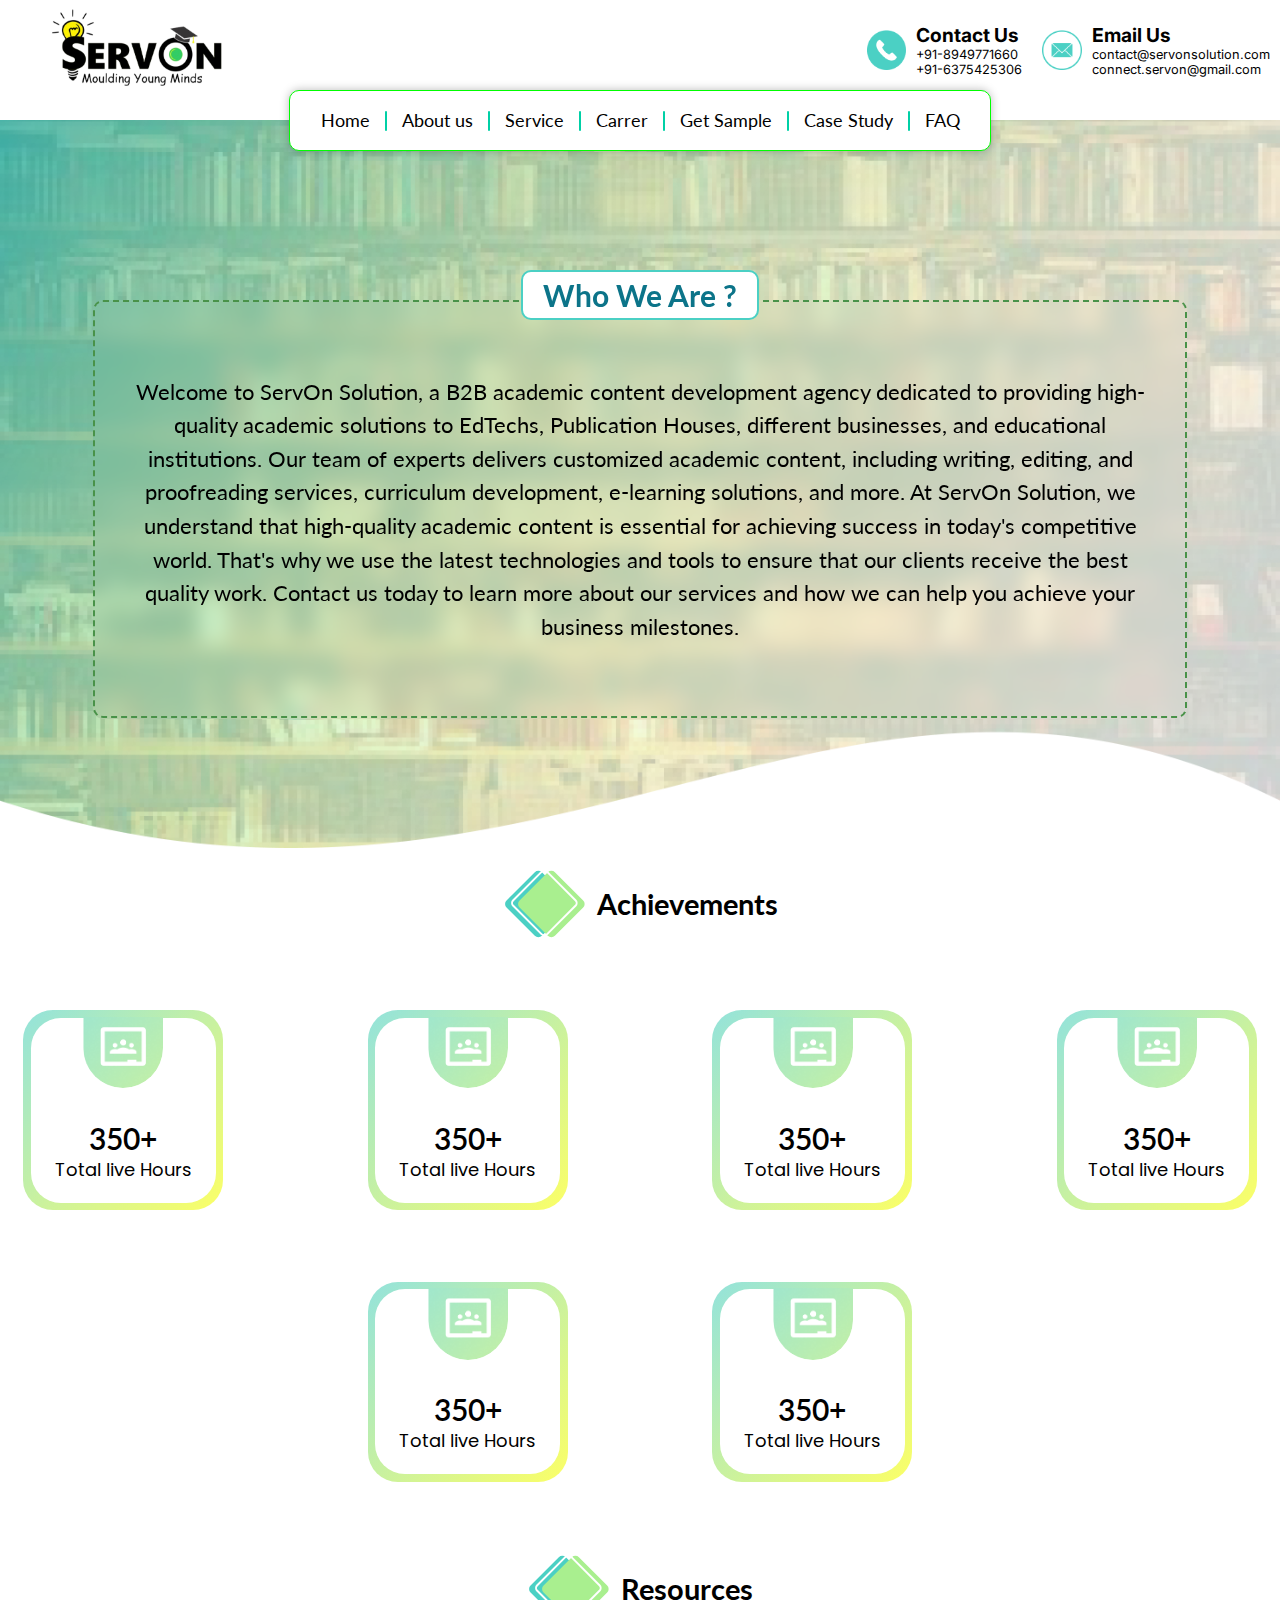
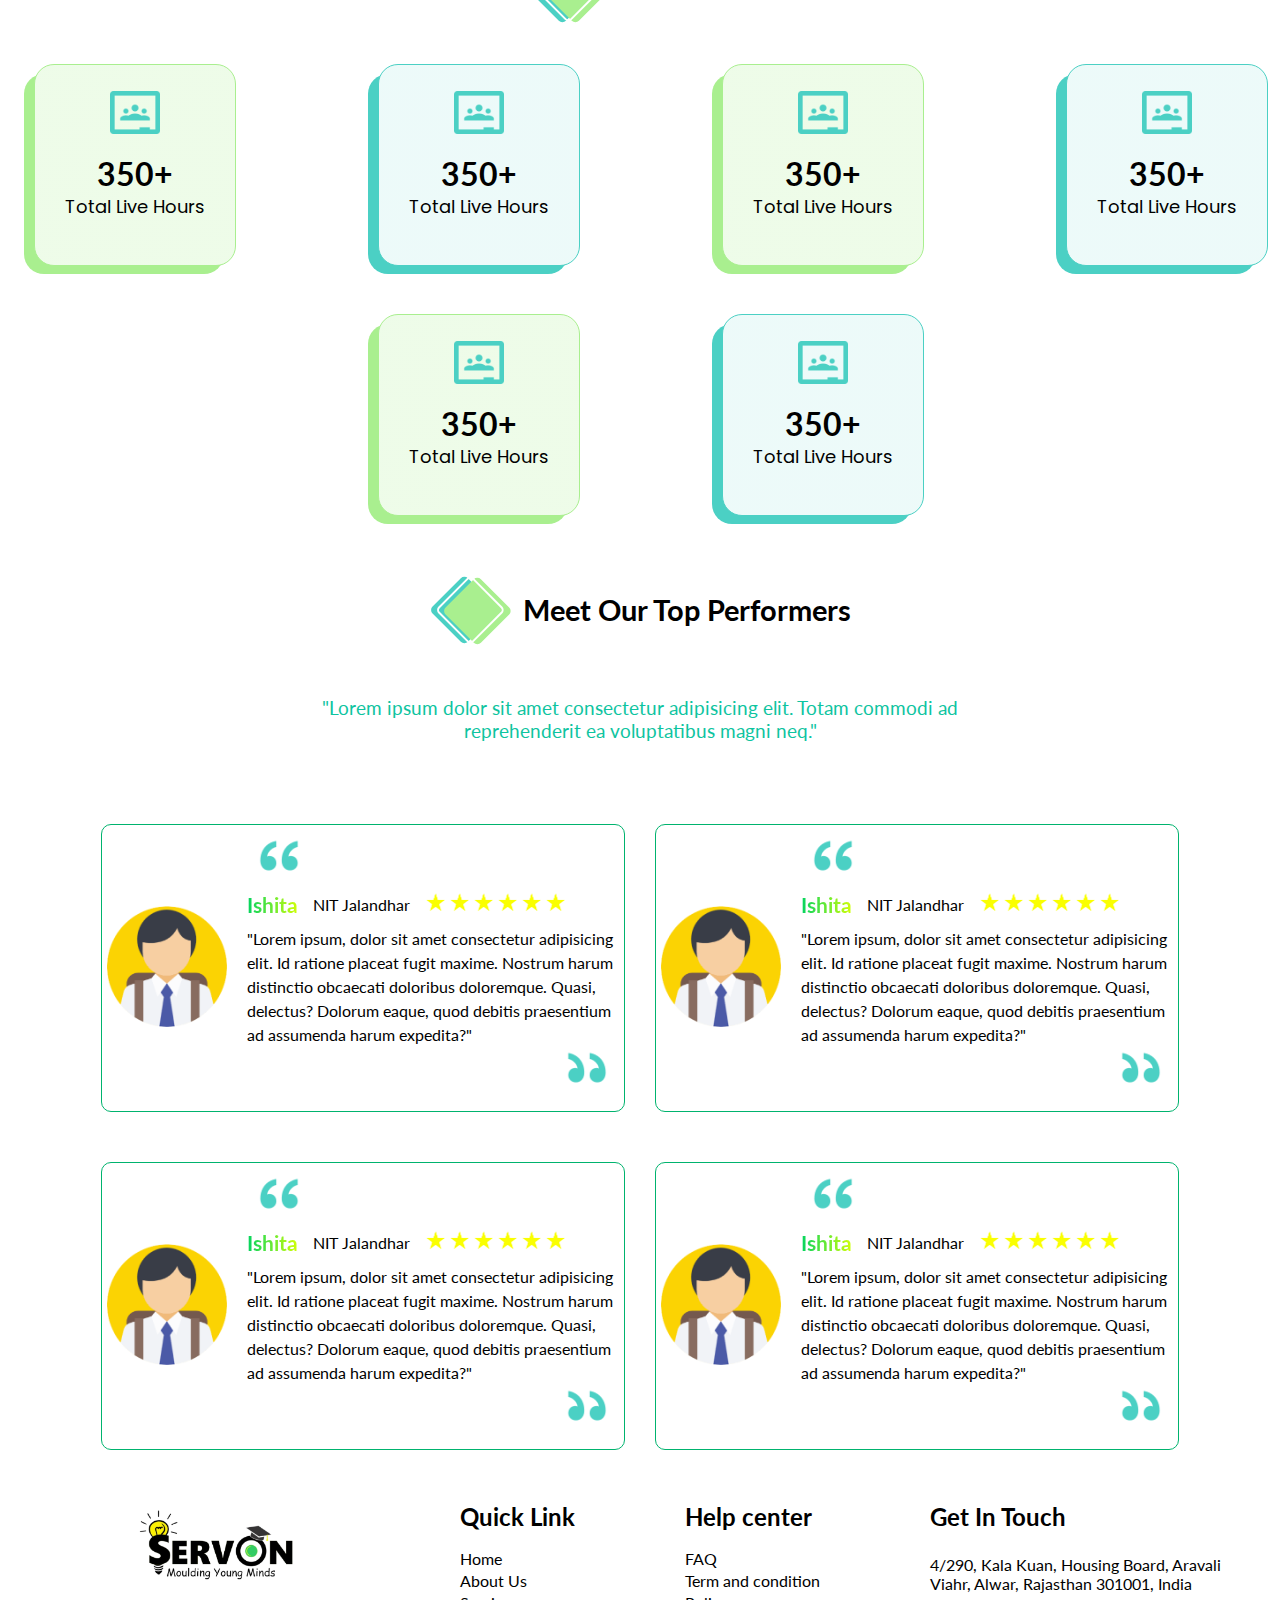
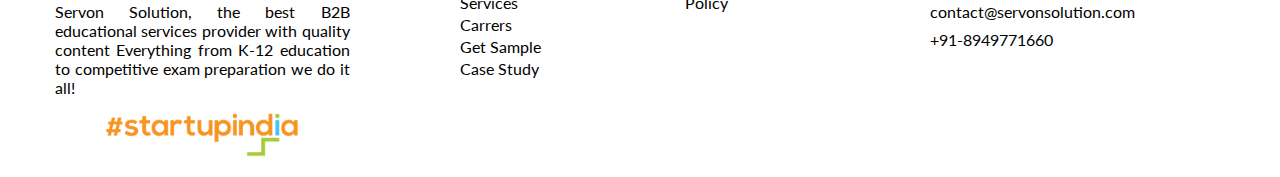
<file: About/index.html>
<!DOCTYPE html>
<html lang="en">

<head>
    <meta charset="utf-8" />
    <meta name="viewport" content="initial-scale=1, width=device-width" />


    <link rel="stylesheet" href="./index.css" />
    <link rel="stylesheet" href="https://fonts.googleapis.com/css2?family=Inter:wght@400;500;600;700&display=swap" />
    <link rel="stylesheet"
        href="https://fonts.googleapis.com/css2?family=Lato:ital,wght@0,400;0,500;0,700;1,400&display=swap" />
    <link rel="stylesheet" href="https://fonts.googleapis.com/css2?family=Poppins:wght@400&display=swap" />
    <link rel="stylesheet" href="index.css">
</head>

<body>
    <div class="main">
        <div class="navbarContent">
            <div class="navLink">
                <img src="./public/122removebg-1@2x.png" alt="logo" id="logo">
                <div class="navigate">
                    <div class="contactUs">
                        <img src="./public/clip-path-group@2x.png" alt="logo" class="navigateLogo" id="contactLogo">
                        <div id="contactText">
                            <h2>Contact Us</h2>
                            <p>+91-8949771660</p>
                            <p>+91-6375425306</p>
                        </div>
                    </div>
                    <div class="email">
                        <img src="./public/group-39589@2x.png" alt="logo" class="navigateLogo emaila" id="emailLogo">
                        <div class= "emailb" id="emailText">
                            <h2>Email Us</h2>
                            <a href="mailto:contact@servonsolution.com">
                                contact@servonsolution.com
                            </a>
                            <a href="mailto:connect.servon@gmail.com">
                                connect.servon@gmail.com
                            </a>
                        </div>
                    </div>
                    <!-- <div class="slider"> -->
                        <img  class ="slider" src="./public/menu.png" alt="">
                    <!-- </div> -->
                </div>
            </div>
        </div>

        <div class="aboutUs">
            <div class="nav">
                <a href="http://">Home</a>
                <div class="vl"></div>
                <a href="http://">About us</a>
                <div class="vl"></div>
                <a href="http://">Service</a>
                <div class="vl"></div>
                <a href="http://">Carrer</a>
                <div class="vl"></div>
                <a href="http://">Get Sample</a>
                <div class="vl"></div>
                <a href="http://">Case Study</a>
                <div class="vl"></div>
                <a href="http://">FAQ</a>
            </div>
            <img src="./public/vector-441@2x.png" alt="" srcset="" id="aboutBGImg">
            <div class="innerAboutContent">
                <div class="aboutHeader">
                    <p>Who We Are ?</p>
                </div>
                <div class="aboutContent">
                    Welcome to ServOn Solution, a B2B academic content development agency dedicated to providing
                    high-quality academic solutions to EdTechs, Publication Houses, different businesses, and
                    educational institutions. Our team of experts delivers customized academic content, including
                    writing, editing, and proofreading services, curriculum development, e-learning solutions, and more.
                    At ServOn Solution, we understand that high-quality academic content is essential for achieving
                    success in today's competitive world. That's why we use the latest technologies and tools to ensure
                    that our clients receive the best quality work. Contact us today to learn more about our services
                    and how we can help you achieve your business milestones.
                </div>
            </div>
        </div>
        <div class="achievement">
            <div class="instance-group">
                <div class="rectangle-parent14">
                    <div class="instance-child"></div>
                    <div class="instance-item"></div>
                    <div class="instance-inner"></div>
                </div>
                <div class="who-we-are">Achievements</div>
            </div>
            <div class="achivementBox">

                <div class="rectangle-parent7">
                    <div class="group-child12">
                        <div class="group-child13">
                            <div class="div1">350+</div>
                            <div class="total-live-hours">Total live Hours</div>
                        </div>
                    </div>
                    <img class="group-child14" alt="" src="./public/frame-39593@2x.png" />
                </div>
                <div class="rectangle-parent7">
                    <div class="group-child12">
                        <div class="group-child13">
                            <div class="div1">350+</div>
                            <div class="total-live-hours">Total live Hours</div>
                        </div>
                    </div>
                    <img class="group-child14" alt="" src="./public/frame-39593@2x.png" />
                </div>
                <div class="rectangle-parent7">
                    <div class="group-child12">
                        <div class="group-child13">
                            <div class="div1">350+</div>
                            <div class="total-live-hours">Total live Hours</div>
                        </div>
                    </div>
                    <img class="group-child14" alt="" src="./public/frame-39593@2x.png" />
                </div>
                <div class="rectangle-parent7">
                    <div class="group-child12">
                        <div class="group-child13">
                            <div class="div1">350+</div>
                            <div class="total-live-hours">Total live Hours</div>
                        </div>
                    </div>
                    <img class="group-child14" alt="" src="./public/frame-39593@2x.png" />
                </div>
                <div class="rectangle-parent7">
                    <div class="group-child12">
                        <div class="group-child13">
                            <div class="div1">350+</div>
                            <div class="total-live-hours">Total live Hours</div>
                        </div>
                    </div>
                    <img class="group-child14" alt="" src="./public/frame-39593@2x.png" />
                </div>
                <div class="rectangle-parent7">
                    <div class="group-child12">
                        <div class="group-child13">
                            <div class="div1">350+</div>
                            <div class="total-live-hours">Total live Hours</div>
                        </div>
                    </div>
                    <img class="group-child14" alt="" src="./public/frame-39593@2x.png" />
                </div>

            </div>
        </div>
        <div class="resources">
            <div class="instance-group">
                <div class="rectangle-parent14">
                    <div class="instance-child"></div>
                    <div class="instance-item"></div>
                    <div class="instance-inner"></div>
                </div>
                <div class="who-we-are">Resources</div>
            </div>
            <div class="resourcesGroup">
                <div class="backBox greenBack">
                    <div class="frontBox greenFront">
                        <img src="./public/vector@2x.png" alt="" srcset="" id="resourcesImg">
                        <p id="resourcesText">350+</p>
                        <p id="resourcesText2">Total Live Hours</p>

                    </div>
                </div>
                <div class="backBox blueBack">
                    <div class="frontBox blueFront">
                        <img src="./public/vector@2x.png" alt="" srcset="" id="resourcesImg">
                        <p id="resourcesText">350+</p>
                        <p id="resourcesText2">Total Live Hours</p>

                    </div>
                </div>
                <div class="backBox greenBack">
                    <div class="frontBox greenFront">
                        <img src="./public/vector@2x.png" alt="" srcset="" id="resourcesImg">
                        <p id="resourcesText">350+</p>
                        <p id="resourcesText2">Total Live Hours</p>

                    </div>
                </div>
                <div class="backBox blueBack">
                    <div class="frontBox blueFront">
                        <img src="./public/vector@2x.png" alt="" srcset="" id="resourcesImg">
                        <p id="resourcesText">350+</p>
                        <p id="resourcesText2">Total Live Hours</p>

                    </div>
                </div>
                <div class="backBox greenBack">
                    <div class="frontBox greenFront">
                        <img src="./public/vector@2x.png" alt="" srcset="" id="resourcesImg">
                        <p id="resourcesText">350+</p>
                        <p id="resourcesText2">Total Live Hours</p>

                    </div>
                </div>
                <div class="backBox blueBack">
                    <div class="frontBox blueFront">
                        <img src="./public/vector@2x.png" alt="" srcset="" id="resourcesImg">
                        <p id="resourcesText">350+</p>
                        <p id="resourcesText2">Total Live Hours</p>

                    </div>
                </div>
            </div>
        </div>
        <div class="performers">
            <div class="instance-group">
                <div class="rectangle-parent14">
                    <div class="instance-child"></div>
                    <div class="instance-item"></div>
                    <div class="instance-inner"></div>
                </div>
                <div class="who-we-are">Meet Our Top Performers</div>
            </div>
            <div id="performersHeader">
                <p style="width: 50%;"> "Lorem ipsum dolor sit amet consectetur adipisicing elit. Totam commodi ad
                    reprehenderit ea
                    voluptatibus magni neq."</p>
            </div>
            <div class="performersBox">
                <div class="feedbackBox">
                    <div class="feedImd">
                        <img src="./public/ellipse-2@2x.png" alt="" srcset="" id="feedImg">
                    </div>
                    <div class="feedContent">
                        <div class="frame" id="frame1">
                            <img src="./public/frame@2x.png" alt="" srcset="" id="frame1Img">
                        </div>
                        <div class="feedName">
                            <p id="name">Ishita</p>
                            <p id="collName">NIT Jalandhar</p>
                            <div class="star">
                                <img src="./public/star-1@2x.png" alt="" srcset="">
                                <img src="./public/star-1@2x.png" alt="" srcset="">
                                <img src="./public/star-1@2x.png" alt="" srcset="">
                                <img src="./public/star-1@2x.png" alt="" srcset="">
                                <img src="./public/star-1@2x.png" alt="" srcset="">
                                <img src="./public/star-1@2x.png" alt="" srcset="">
                            </div>
                        </div>
                        <p style="line-height: 1.5rem;">"Lorem ipsum, dolor sit amet consectetur adipisicing elit. Id
                            ratione placeat fugit maxime. Nostrum harum distinctio obcaecati doloribus doloremque.
                            Quasi, delectus? Dolorum eaque, quod debitis praesentium ad assumenda harum expedita?"</p>
                        <div class="frame" id="frame2">
                            <img src="./public/frame@2x.png" alt="" srcset="" id="frame2Img">
                        </div>
                    </div>
                </div>
                <div class="feedbackBox">
                    <div class="feedImd">
                        <img src="./public/ellipse-2@2x.png" alt="" srcset="" id="feedImg">
                    </div>
                    <div class="feedContent">
                        <div class="frame" id="frame1">
                            <img src="./public/frame@2x.png" alt="" srcset="" id="frame1Img">
                        </div>
                        <div class="feedName">
                            <p id="name">Ishita</p>
                            <p id="collName">NIT Jalandhar</p>
                            <div class="star">
                                <img src="./public/star-1@2x.png" alt="" srcset="">
                                <img src="./public/star-1@2x.png" alt="" srcset="">
                                <img src="./public/star-1@2x.png" alt="" srcset="">
                                <img src="./public/star-1@2x.png" alt="" srcset="">
                                <img src="./public/star-1@2x.png" alt="" srcset="">
                                <img src="./public/star-1@2x.png" alt="" srcset="">
                            </div>
                        </div>
                        <p style="line-height: 1.5rem;">"Lorem ipsum, dolor sit amet consectetur adipisicing elit. Id
                            ratione placeat fugit maxime. Nostrum harum distinctio obcaecati doloribus doloremque.
                            Quasi, delectus? Dolorum eaque, quod debitis praesentium ad assumenda harum expedita?"</p>
                        <div class="frame" id="frame2">
                            <img src="./public/frame@2x.png" alt="" srcset="" id="frame2Img">
                        </div>
                    </div>
                </div>
                <div class="feedbackBox">
                    <div class="feedImd">
                        <img src="./public/ellipse-2@2x.png" alt="" srcset="" id="feedImg">
                    </div>
                    <div class="feedContent">
                        <div class="frame" id="frame1">
                            <img src="./public/frame@2x.png" alt="" srcset="" id="frame1Img">
                        </div>
                        <div class="feedName">
                            <p id="name">Ishita</p>
                            <p id="collName">NIT Jalandhar</p>
                            <div class="star">
                                <img src="./public/star-1@2x.png" alt="" srcset="">
                                <img src="./public/star-1@2x.png" alt="" srcset="">
                                <img src="./public/star-1@2x.png" alt="" srcset="">
                                <img src="./public/star-1@2x.png" alt="" srcset="">
                                <img src="./public/star-1@2x.png" alt="" srcset="">
                                <img src="./public/star-1@2x.png" alt="" srcset="">
                            </div>
                        </div>
                        <p style="line-height: 1.5rem;">"Lorem ipsum, dolor sit amet consectetur adipisicing elit. Id
                            ratione placeat fugit maxime. Nostrum harum distinctio obcaecati doloribus doloremque.
                            Quasi, delectus? Dolorum eaque, quod debitis praesentium ad assumenda harum expedita?"</p>
                        <div class="frame" id="frame2">
                            <img src="./public/frame@2x.png" alt="" srcset="" id="frame2Img">
                        </div>
                    </div>
                </div>
                <div class="feedbackBox">
                    <div class="feedImd">
                        <img src="./public/ellipse-2@2x.png" alt="" srcset="" id="feedImg">
                    </div>
                    <div class="feedContent">
                        <div class="frame" id="frame1">
                            <img src="./public/frame@2x.png" alt="" srcset="" id="frame1Img">
                        </div>
                        <div class="feedName">
                            <p id="name">Ishita</p>
                            <p id="collName">NIT Jalandhar</p>
                            <div class="star">
                                <img src="./public/star-1@2x.png" alt="" srcset="">
                                <img src="./public/star-1@2x.png" alt="" srcset="">
                                <img src="./public/star-1@2x.png" alt="" srcset="">
                                <img src="./public/star-1@2x.png" alt="" srcset="">
                                <img src="./public/star-1@2x.png" alt="" srcset="">
                                <img src="./public/star-1@2x.png" alt="" srcset="">
                            </div>
                        </div>
                        <p style="line-height: 1.5rem;">"Lorem ipsum, dolor sit amet consectetur adipisicing elit. Id
                            ratione placeat fugit maxime. Nostrum harum distinctio obcaecati doloribus doloremque.
                            Quasi, delectus? Dolorum eaque, quod debitis praesentium ad assumenda harum expedita?"</p>
                        <div class="frame" id="frame2">
                            <img src="./public/frame@2x.png" alt="" srcset="" id="frame2Img">
                        </div>
                    </div>
                </div>

            </div>
        </div>
        <div class="footer">
            <div class="footDetails footerBox">
                <img src="./public/122removebg-1@2x.png" alt="" srcset="" id="companyfooterLogo">
                <p>
                    Servon Solution, the best B2B educational services provider with quality content Everything from
                    K-12 education to competitive exam preparation we do it all!
                </p>
                <img src="./public/image-51@2x.png" alt="" srcset="" id="companyfooterLogo2">
            </div>
            <div class="quickLink footerBox">
                <h2>Quick Link</h2>
                <p><a href="http://">Home</a></p>
                <p><a href="http://">About Us</a></p>
                <p><a href="http://">Services</a></p>
                <p><a href="http://">Carrers</a></p>
                <p><a href="http://">Get Sample</a></p>
                <p><a href="http://">Case Study</a></p>
            </div>
            <div class="helpCenter footerBox">
                <h2>Help center</h2>
                <p><a href="http://">FAQ</a></p>
                <p><a href="http://">Term and condition</a></p>
                <p><a href="http://">Policy</a></p>
            </div>
            <div class="getInTouch footerBox">
                <h2>Get In Touch</h2>
                <p>4/290, Kala Kuan, Housing Board, Aravali Viahr, Alwar, Rajasthan
                    301001, India</p>
                <p><a href="mailto:contact@servonsolution.com">contact@servonsolution.com</a></p>
                <p><a href="tel:+91-8949771660">+91-8949771660</a></p>
                <div class="footLogo">

                </div>
            </div>
        </div>
    </div>

</body>

</html>
</file>
<file: About/index.css>
* {
    margin: 0px;
    padding: 0px;
}

.main {
    width: 100%;
    height: fit-content;
    overflow-x: hidden;
    font-family: Lato;
}

.navbarContent {
    width: 100%;
    height: fit-content;
}

.navLink {
    height: fit-content;
    display: flex;
    flex-direction: row;
    justify-content: space-between;
    align-items: center;
    padding: 0px 10px;
}

#logo {
    height: 100px;
}

.navigate {
    width: fit-content;
    height: 100%;
    display: flex;
    flex-direction: row;
    justify-content: center;
    align-items: center;
    gap: 0px 20px;
}

.contactUs,
.email {
    display: flex;
    flex-direction: row;
    justify-content: center;
    align-items: center;
    gap: 0px 10px;
}

.navigateLogo {
    height: 40px;
}

#emailText,
#contactText {
    font-family: Inter;
    font-size: 0.8rem;
    display: flex;
    flex-direction: column;
}
.nav{
    width: 700px;
    display: flex;
    gap: 5px;
    border-radius: 10px;
    border: 1px solid rgb(0, 255, 0);
    box-shadow: 0px 0px 10px rgba(0, 0, 0, 0.269);
    padding: 7px 0px;
    justify-content: center;
    align-items: center;
    position: absolute;
    font-size: 1.1rem;
    top: -10px;
    z-index: 100;
    margin: auto;
    background-color: white;
}
.nav a{
    padding: 12px 10px;
}
.nav a:hover{
    background-color: rgb(217, 255, 0);
    border-radius: 10px;
}
.vl {
    z-index: 102;
    border-left: 2.5px solid rgb(0, 208, 166);
    border-radius: 8px;
    height: 20px;
  }

.aboutUs {
    width: 100%;
    display: flex;
    position: relative;
    flex-direction: column;
    justify-content: center;
    align-items: center;
    padding: 20px 0px;
}

#aboutBGImg {
    width: 100%;
}

.innerAboutContent {
    position: absolute;
    width: 100%;
    display: flex;
    flex-direction: column;
    align-items: center;
    justify-content: center;
    /* padding: 0px 0px 30px 0px; */
}

.aboutContent {
    min-width: 400px;
    line-height: 1.5em;
    width: 80%;
    backdrop-filter: blur(10px);
    font-size: 1.4rem;
    padding: 73px 33px;
    border-radius: 10px;
    border: 2px dashed rgb(73, 146, 73);
    text-align: center;
}

.aboutHeader {
    border-radius: 10px;
    background-color: #fff;
    box-shadow: 2px 2px 10px transparent;
    border: 2px solid #4bd0c4;
    overflow: hidden;
    display: flex;
    flex-direction: column;
    align-items: flex-start;
    justify-content: flex-start;
    padding: 5px 20px;
    font-size: 1.9rem;
    color: #0c7489;
    position: relative;
    top: 20px;
    z-index: 10;
    font-weight: bold;
}

.footer {
    display: flex;
    flex-wrap: wrap;
    flex-direction: row;
    justify-content: space-around;
    padding: 20px 0px;
}

#companyfooterLogo,
#companyfooterLogo2 {
    width: 200px;
}

.footerBox {
    max-width: 23%;
    /* min-width: 200px; */
    display: flex;
    flex-direction: column;
    justify-content: flex-start;
    align-items: flex-start;
    gap: 3px 0px;
}

.footerBox h2 {
    margin-bottom: 15px;
}

a {
    text-decoration: none;
    color: black;
}

.footDetails {
    text-align: justify;
    display: flex;
    justify-items: center;
    align-items: center;
    gap: 10px 0px;
}

.getInTouch {
    gap: 9px 0px;
}

/* ---------- */
.achievement {
    width: 100%;
}

.instance-group {
    display: flex;
    justify-content: center;
    align-items: center;
    font-size: 1.8rem;
    font-weight: bold;
    gap: 0px 10px;
}

.rectangle-parent14 {
    position: relative;
    width: 84px;
    height: 71.71px;
}

.instance-child {
    top: 50.29%;
    right: 40.48%;
    bottom: -20.01%;
    left: 0;
    background-color: #4bd0c4;
}

.instance-child,
.instance-inner,
.instance-item {
    position: absolute;
    height: 69.72%;
    width: 59.52%;
    border-radius: 5px;
    transform: rotate(-45deg);
    transform-origin: 0 0;
}

.instance-item {
    top: 50.7%;
    right: 24.65%;
    bottom: -20.42%;
    left: 15.83%;
    background-color: #a9ef8f;
}

.instance-inner {
    top: 49.3%;
    right: 32.99%;
    bottom: -19.03%;
    left: 7.49%;
    border: 2px solid #fff;
    box-sizing: border-box;
}

.achivementBox{
    padding: 50px 0px;
    display: flex;
    justify-content: center;
    align-items: center;
    flex-wrap: wrap;
    flex-direction: row;
    gap: 30px 103px;
}
.rectangle-parent7 {
    width: 241.52px;
    height: 241.52px;
    position: relative;
    display: flex;
    justify-content: center;
    align-items: center;
}

.group-child12,
.group-child13 {
    position: absolute;
    border-radius: 30px;
}

.group-child12 {

    background: linear-gradient(135.22deg,
            rgba(75, 208, 196, 0.6),
            rgba(250, 255, 0, 0.6)),
        #fff;
    width: 200px;
    height: 200px;
    display: flex;
    justify-content: center;
    align-items: center;
}

.group-child13 {
    background-color: #fff;
    width: 185px;
    height: 185px;
    display: flex;
    align-items: center;
    justify-content: flex-end;
    flex-direction: column;
}

.div1 {
    font-size: 1.9rem;
    font-weight: 600;
}

.total-live-hours {
    font-size: 18px;
    font-family: Poppins;
    margin-bottom: 20px;
}

.group-child14 {
    position: absolute;
    top: 27px;
    left: 81px;
    margin: auto auto;
    border-radius: 0 0 120px 120px;
    width: 80px;
    overflow: hidden;
    object-fit: cover;
}
.resourcesGroup{
    /* width: 100%; */
    display: flex;
    justify-content: center;
    align-items: center;
    padding: 50px 20px;
    gap: 50px 144px;
    height: fit-content;
    flex-direction: row;
    flex-wrap: wrap;
}
.backBox{
    width: 200px;
    height: 200px;
    border-radius: 20px;
}
.greenBack{
    background-color: #a9ef8f;
}
.blueBack{
    background-color: #4bd0c4;
}
.frontBox{
    width: 200px;
    height: 200px;
    border-radius: 20px;
    top: -10px;
    left: 10px; 
    position: relative;
    display: flex;
    justify-content: center;
    align-items: center;
    flex-direction: column;
    
}
.greenFront{
    border: 1px solid #a9ef8f;
    background:linear-gradient(
      rgba(169, 239, 143, 0.2),
      rgba(169, 239, 143, 0.2)
    ),
    #fff;
}
.blueFront{
    border: 1px solid #4bd0c4;
    background: linear-gradient(rgba(75, 208, 196, 0.1), rgba(75, 208, 196, 0.1)),
    #fff;
}
#resourcesImg{
    width: 50px;
    margin-bottom: 20px;
}
#resourcesText{
    font-size: 2rem;
    font-weight: bold;
}
#resourcesText2{
    font-size: 18px;
    font-family: Poppins;
    margin-bottom: 20px;
}
#performersHeader{
    font-size: 1.2rem;
    display: flex;
    align-items: center;
    justify-content:center ;
    text-align: center;
    width: 100%;
    color: rgb(14, 196, 159);
    margin: 50px 0px;
}
.performersBox{
    width: 100%;
    display: flex;
    justify-content: center;
    align-items: center;
    flex-wrap: wrap;
    flex-direction: row;
    gap: 50px 30px;
    padding: 2rem 0px;
}
.feedbackBox{
    width: 40%;
    min-width: 500px;
    height: fit-content;
    display: flex;
    align-items: center;
    justify-content: center;
    border: 1px solid rgb(0, 179, 110);
    border-radius: 10px;
    gap: 0px 20px;
    padding: 0px 5px;
}
#feedImg{
    width: 120px;
}
.feedName{
    display: flex;
    flex-direction: row;
    gap: 0px 15px;
    justify-content: flex-start;
    align-items: center;
    margin-bottom: 10px;
}
#name{
    font-size: 1.3rem;
    background: linear-gradient(to right, #02d460, 
                    #d2ff08); 
            -webkit-text-fill-color: transparent; 
            -webkit-background-clip: text;
    font-weight: bold;
}
.star img{
    width: 20px;
}
#frame1Img,#frame2Img{
    height: 4rem;
}
#frame2{
    display: flex;
    justify-content: flex-end;
    align-items: center;
    position: relative;
    top: -10px;
}
#frame2Img{
    transform: scaleX(-1);
}

/* ---------------------------mobile view------------------*/
@media screen and (max-width: 850px) {
    .footerBox{
        min-width: 40%;
        justify-content: center;
        align-items: center;
    } 
    .footer{
        gap: 20px;
    }
    #aboutBGImg{
        height: 500px;
        width: fit-content;
    }
    .aboutContent{
        font-size: 1.1rem;
        padding: 40px 20px;
    }
    .aboutHeader{
        font-size: 1.4rem;
    }
  }
@media screen and (max-width: 1200px) and (min-width:850px){
    #aboutBGImg{
        height: 700px;
        width: fit-content;
    }
    .aboutContent{
        font-size: 1.3rem;
        padding: 60px 25px;
    }
  }
  .slider{
    width: 35px;
    height: 35px;
    position: relative;
    top: 4px;
    right: 30px;
    display:none;
}

@media screen and (max-width: 723px){
    .nav, .contactUs, .email{
        display: none;
    }
    .slider{
        display: block;
    }
  }
</file>
